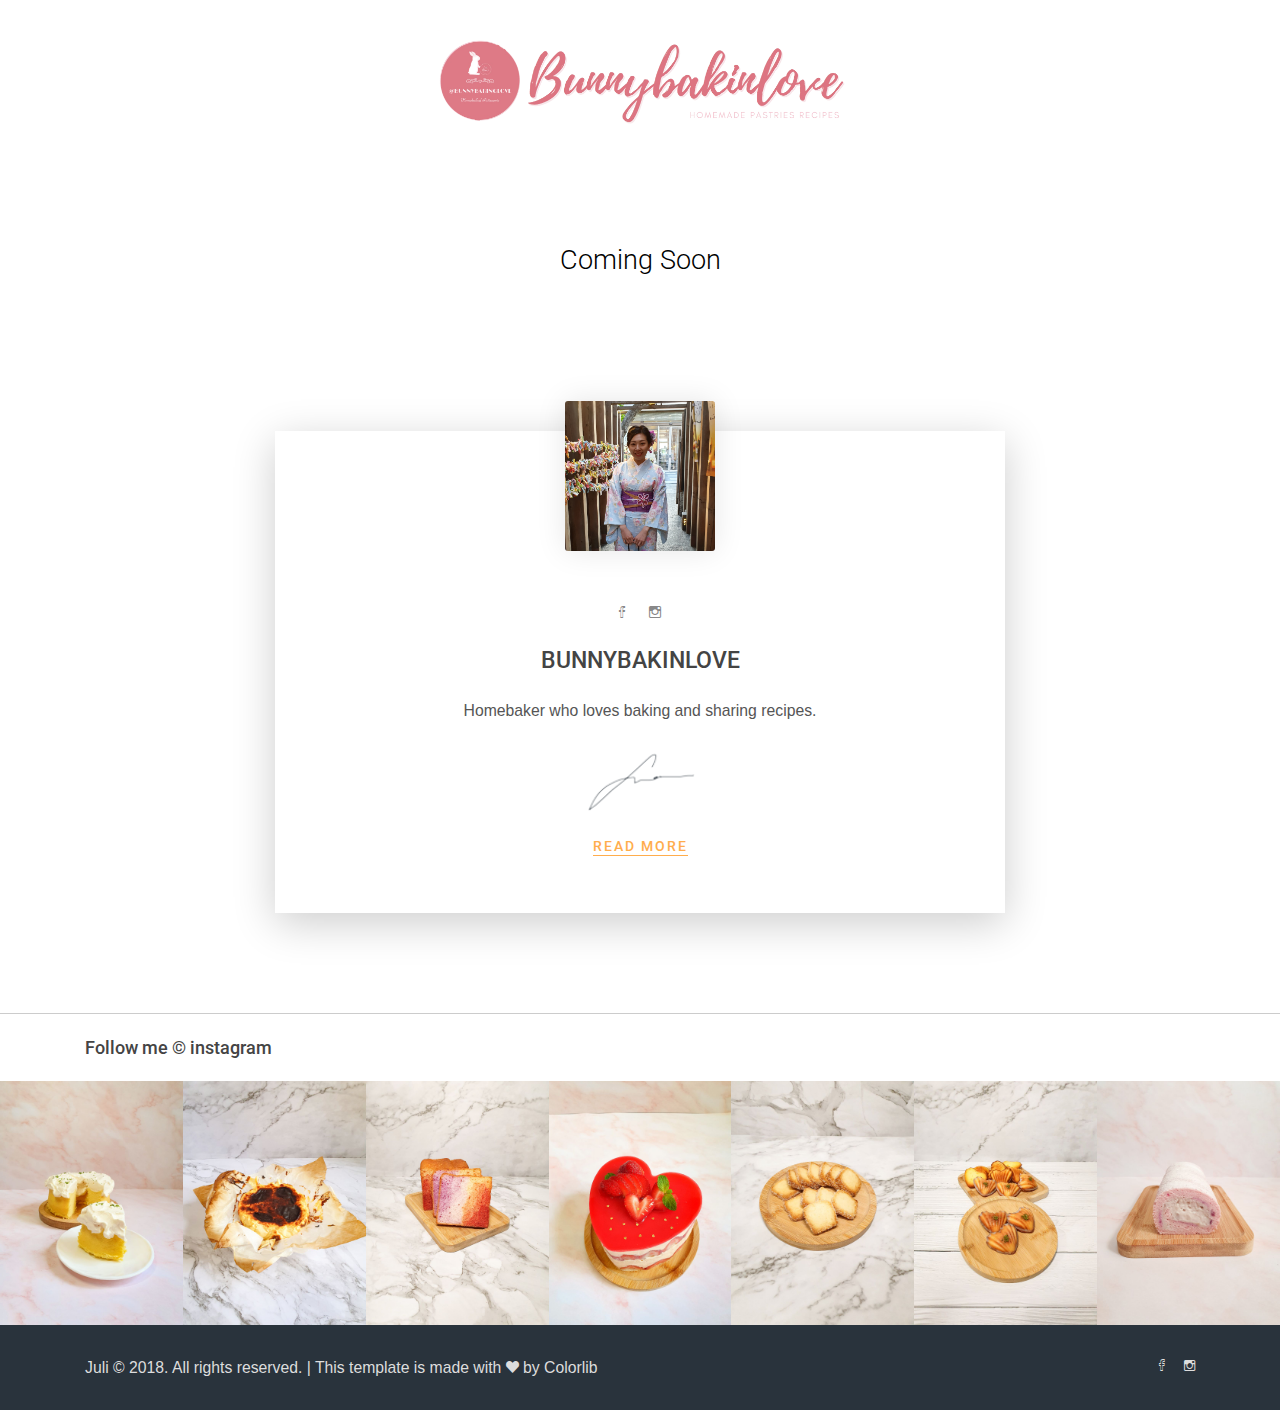
<file: index.html>
<!DOCTYPE HTML>
<html lang="en">
<head>
	<title>BUNNYBAKINLOVE</title>
	<meta http-equiv="X-UA-Compatible" content="IE=edge">
    <meta name="viewport" content="width=device-width, initial-scale=1">
	<meta charset="UTF-8">

	<!-- Font -->
	<link href="https://fonts.googleapis.com/css?family=Roboto:300,400,500" rel="stylesheet">

	<!-- Stylesheets -->
	<link href="common-css/bootstrap.css" rel="stylesheet">
	<link href="common-css/ionicons.css" rel="stylesheet">
	<link href="05-Comming-soon/css/styles.css" rel="stylesheet">
	<link href="05-Comming-soon/css/responsive.css" rel="stylesheet">
</head>
<body>


	<header class="center-text">
		<a href="#" class="logo"><img src="images/logo.png" alt="Logo Image"></a>
	</header>

	<div class="container">
		<div class="row">

			<div class="col-sm-0 col-md-1 col-lg-2"></div>

			<div class="col-sm-12 col-md-10 col-lg-8">

				<div class="remaining-time">
					<h3>Coming Soon</h3>
					<!-- <div id="clock"></div> -->
				</div><!-- remaining-time -->

				<div class="about-author center-text">
					<div class="author-image"><img src="images/author-1-200x200.jpg" alt="Autohr Image"></div>

					<ul class="social-icons">
						<li><a href="https://www.facebook.com/bunnybakinlove/"><i class="ion-social-facebook-outline"></i></a></li>
						<li><a href="https://www.instagram.com/bunnybakinlove/"><i class="ion-social-instagram-outline"></i></a></li>
					</ul><!-- right-area -->

					<h4 class="author-name"><b class="light-color">BUNNYBAKINLOVE</b></h4>
					<p>Homebaker who loves baking and sharing recipes.</p>

					<div class="signature-image"><img src="images/signature-image.png" alt="Signature Image"></div>
					<a class="read-more-link" href="https://www.instagram.com/bunnybakinlove/"><b>READ MORE</b></a>

				</div><!-- about-author -->

			</div><!-- col-sm-12 -->
		</div><!-- row -->
	</div><!-- container -->




	<section class="footer-instagram-area">

		<div class="container">
			<div class="row">
				<div class="col-sm-12">
					<h5 class="title"><b class="light-color">Follow me &copy; instagram</b></h5>
				</div><!-- col-lg-4 -->
			</div><!-- row -->
		</div><!-- container -->

		<ul class="instagram">
			<li><a href="#"><img src="images/instragram-1-300x400.jpeg" alt="Instagram Image"></a></li>
			<li><a href="#"><img src="images/instragram-2-300x400.jpeg" alt="Instagram Image"></a></li>
			<li><a href="#"><img src="images/instragram-3-300x400.jpeg" alt="Instagram Image"></a></li>
			<li><a href="#"><img src="images/instragram-4-300x400.jpeg" alt="Instagram Image"></a></li>
			<li><a href="#"><img src="images/instragram-5-300x400.jpeg" alt="Instagram Image"></a></li>
			<li><a href="#"><img src="images/instragram-6-300x400.jpeg" alt="Instagram Image"></a></li>
			<li><a href="#"><img src="images/instragram-7-300x400.jpeg" alt="Instagram Image"></a></li>
		</ul>
	</section><!-- section -->


	<footer>
		<div class="container">
			<div class="row">

				<div class="col-sm-6">
					<div class="footer-section">
						<p class="copyright">Juli &copy; 2018. All rights reserved. | This template is made with <i class="ion-heart" aria-hidden="true"></i> by <a href="https://colorlib.com" target="_blank">Colorlib</a></p>
					</div><!-- footer-section -->
				</div><!-- col-lg-4 col-md-6 -->

				<div class="col-sm-6">
					<div class="footer-section">
						<ul class="social-icons">
							<li><a href="https://www.instagram.com/bunnybakinlove/"><i class="ion-social-facebook-outline"></i></a></li>
							<li><a href="https://www.facebook.com/bunnybakinlove/"><i class="ion-social-instagram-outline"></i></a></li>
						</ul>
					</div><!-- footer-section -->
				</div><!-- col-lg-4 col-md-6 -->

			</div><!-- row -->
		</div><!-- container -->
	</footer>


	<!-- SCIPTS -->
	<script src="common-js/jquery-3.1.1.min.js"></script>
	<script src="common-js/tether.min.js"></script>
	<script src="common-js/bootstrap.js"></script>
	<script src="common-js/jquery.countdown.min.js"></script>
	<script src="common-js/scripts.js"></script>

</body>
</html>
</file>
<file: 05-Comming-soon/css/styles.css>
/*
====================================================

* 	[Master Stylesheet]
	
	Theme Name :  
	Version    :  
	Author     :  
	Author URI :  

====================================================

	TOC
	
	1. PRIMARY STYLES
	2. COMMONS FOR PAGE DESIGN
	3. MENU
	4. REMAINING TIME
	5. ABOUT AUTHOR
	6. FOOTER INSTAGRAM STYLING 
	7. FOOTER

====================================================

/* ---------------------------------
1. PRIMARY STYLES
--------------------------------- */

html{ font-size: 100%; height: 100%;  overflow-x: hidden; touch-action: manipulation; }

body{ font-size: 15px; font-family: 'Roboto', sans-serif; width: 100%; height: 100%; margin: 0; font-weight: 300;
	-webkit-font-smoothing: antialiased; -moz-osx-font-smoothing: grayscale; word-wrap: break-word; 
	color: #000; }

h1, h2, h3, h4, h5, h6, p, a, ul, span, li, img, inpot, button{ margin: 0; padding: 0; }

h1,h2,h3,h4,h5,h6{ line-height: 1.5; font-weight: inherit; }

p{ line-height: 1.6; font-size: 1.05em; font-family: 'Maven Pro', sans-serif; font-weight: 400; color: #555; }

h1{ font-size: 4em; line-height: 1; }
h2{ font-size: 2.8em; line-height: 1.1; }
h3{ font-size: 1.8em; }
h4{ font-size: 1.5em; }
h5{ font-size: 1.2em; }
h6{ font-size: .9em; letter-spacing: 1px; }

a, button{ display: inline-block; text-decoration: none; color: inherit; transition: all .3s; }

a:focus, a:active, a:hover,
button:focus, button:active, button:hover,
a b.light-color:hover{ text-decoration: none; color: #FFAD4D; }

b{ font-weight: 500; }

img{ width: 100%; }

li{ list-style: none; display: inline-block; }

span{ display: inline-block; }

button{ outline: 0; border: 0; background: none; cursor: pointer; }

b.light-color{ color: #444; }



/* ---------------------------------
2. COMMONS FOR PAGE DESIGN
--------------------------------- */

.btn{ font-size: .9em; padding: 15px 30px; border-radius: 1px; letter-spacing: 2px; 
	border: 1px solid #FFAD4D; background: #FFAD4D; color: #fff; }

.btn:hover{ color: #FFAD4D; background: none; }

.btn-2{ background: none; box-shadow: 2px 10px 20px rgba(0,0,0,.2); color: #FFAD4D; }

.btn-2:hover{ background: #FFAD4D; color: #fff; }


.section{ padding: 70px 0 40px; }

.section .heading{ padding-bottom: 70px; }

.center-text{ text-align: center; } 

.color-white{ color: #fff; }

.display-table{ display: table; height: 100%; width: 100%; }

.display-table-cell{ display: table-cell; vertical-align: middle; }

.card{ background: transparent; border: 0; }

.no-side-padding{ padding-right: 0px; padding-left: 0px; }

.no-left-padding{ padding-left: 0px; }

.no-right-padding{ padding-right: 0px; }

.icon{ font-size: 2em; }


.left-area{ float: left;  }

.right-area{ float: right;  }

.width-60{ width:60%; }

.width-50{ width: 50%; }


::-webkit-input-placeholder { font-size: .9em; letter-spacing: 1px; }

::-moz-placeholder { font-size: .9em; letter-spacing: 1px; }

:-ms-input-placeholder { font-size: .9em; letter-spacing: 1px;  }

:-moz-placeholder { font-size: .9em; letter-spacing: 1px;  }

input:focus,
textarea:focus{ border-color: #FFAD4D!important; }



/* ---------------------------------
3. MENU
--------------------------------- */

header{ background: #fff; }

header .logo{ padding: 30px 0; height: 160px; }

header .logo img{ height: 100%; width: auto; }


/* ---------------------------------
4. REMAINING TIME
--------------------------------- */

.remaining-time{ padding: 80px 0 50px; text-align: center; }

.remaining-time .time-sec{ position: relative; display: inline-block; width: 25%; }

.remaining-time .semicolon{ position: absolute; right: 0; top: 0; color: #888; }


/* ---------------------------------
5. ABOUT AUTHOR
--------------------------------- */

.about-author{ margin: 100px 0; padding: 0 50px 30px; box-shadow: 0px 10px 40px rgba(0,0,0,.2); }

.about-author .author-image{ max-width: 150px; margin: 0px auto 20px; transform: translateY(-30px); 
	border-radius: 3px; overflow: hidden; box-shadow: 0px 0px 30px rgba(0,0,0,.1); }

.about-author .social-icons > li{ margin: 0 10px; color: #888; font-size: 1.05em; }

.about-author .author-name{ margin: 20px 0; }

.about-author .signature-image{ margin: 20px auto 0; max-width: 120px; }

.about-author .read-more-link{ margin: 20px 0; font-size: .9em; letter-spacing: 2px; position: relative; 
	overflow: hidden; color: #FFAD4D; }

.about-author .read-more-link:after{ content:''; position: absolute; bottom: 0px; left: 0; right: 0; 
	height: 1px; transition: all .2s; background: #FFAD4D; }

.about-author .read-more-link:hover:after{ transform: translateX(100%); }



/* ---------------------------------
6. FOOTER INSTAGRAM STYLING 
--------------------------------- */

.footer-instagram-area{ overflow: hidden; border-top: 1px solid #ccc; }

.footer-instagram-area .title{ padding: 20px 0; }

.footer-instagram-area ul.instagram > li{ float: left; width: 14.285%; }


/* ---------------------------------
7. FOOTER
--------------------------------- */

footer{ background: #29333C; color: #ddd;  }

footer .footer-section{ margin: 30px 0; }

footer .copyright{ color: #ddd;  }

footer .social-icons{ text-align: right; }

footer .social-icons > li > a{ padding-left: 15px; }
</file>
<file: 05-Comming-soon/css/responsive.css>
/* Screens Resolution : 992px
-------------------------------------------------------------------------- */
@media only screen and (max-width: 1200px) {
	
	
}

/* Screens Resolution : 992px
-------------------------------------------------------------------------- */
@media only screen and (max-width: 992px) {
	
	/* ---------------------------------
	1. PRIMARY STYLES
	--------------------------------- */

	h1{ font-size: 4em; }
	h2{ font-size: 3em; }
	h3{ font-size: 2em; }
	
	
}


/* Screens Resolution : 767px
-------------------------------------------------------------------------- */
@media only screen and (max-width: 767px) {
	
	/* ---------------------------------
	1. PRIMARY STYLES
	--------------------------------- */

	p{ line-height: 1.4; }

	h1{ font-size: 3em; }
	h2{ font-size: 2.5em; }
	h3{ font-size: 1.8em; }
	h4{ font-size: 1.5em; }
	h5{ font-size: 1.2em; }
	
	/* ---------------------------------
	2. COMMONS FOR PAGE DESIGN
	--------------------------------- */

	.section{ padding: 40px 0 10px; }

	
	/* ---------------------------------
	3. MENU
	--------------------------------- */
	
	header .logo{ margin-top: 20px; padding: 10px 0; height: 100px; }
	
	
	/* ---------------------------------
	4. REMAINING TIME
	--------------------------------- */

	.remaining-time{ padding: 50px 0 20px; }

	
	/* ---------------------------------
	5. ABOUT AUTHOR
	--------------------------------- */

	.about-author{ margin: 100px 0 50px; }


	/* ---------------------------------
	6. FOOTER INSTAGRAM STYLING 
	--------------------------------- */

	.footer-instagram-area ul.instagram > li{ width: 25%; }

	
	/* ---------------------------------
	7. FOOTER
	--------------------------------- */
	
	footer{ padding-top: 20px; }
	
	footer .footer-section{ margin: 0px 0 20px; }

	footer .social-icons{ text-align: left; }

	footer .social-icons > li > a{ padding: 0 15px 0 0; }
	
	
	
	

	
}

/* Screens Resolution : 479px
-------------------------------------------------------------------------- */
@media only screen and (max-width: 479px) {

	/* ---------------------------------
	1. PRIMARY STYLES
	--------------------------------- */

	/* ---------------------------------
	1. PRIMARY STYLES
	--------------------------------- */
	
	body{ font-size: 13px; }

	h1{ font-size: 2em; }
	h2{ font-size: 1.8em; }
	h3{ font-size: 1.5em; }
	h4{ font-size: 1.3em; }
	h5{ font-size: 1.1em; }
	
	
}

/* Screens Resolution : 359px
-------------------------------------------------------------------------- */
@media only screen and (max-width: 359px) {
	
	
}

/* Screens Resolution : 290px
-------------------------------------------------------------------------- */
@media only screen and (max-width: 290px) {
	
	
}
</file>
